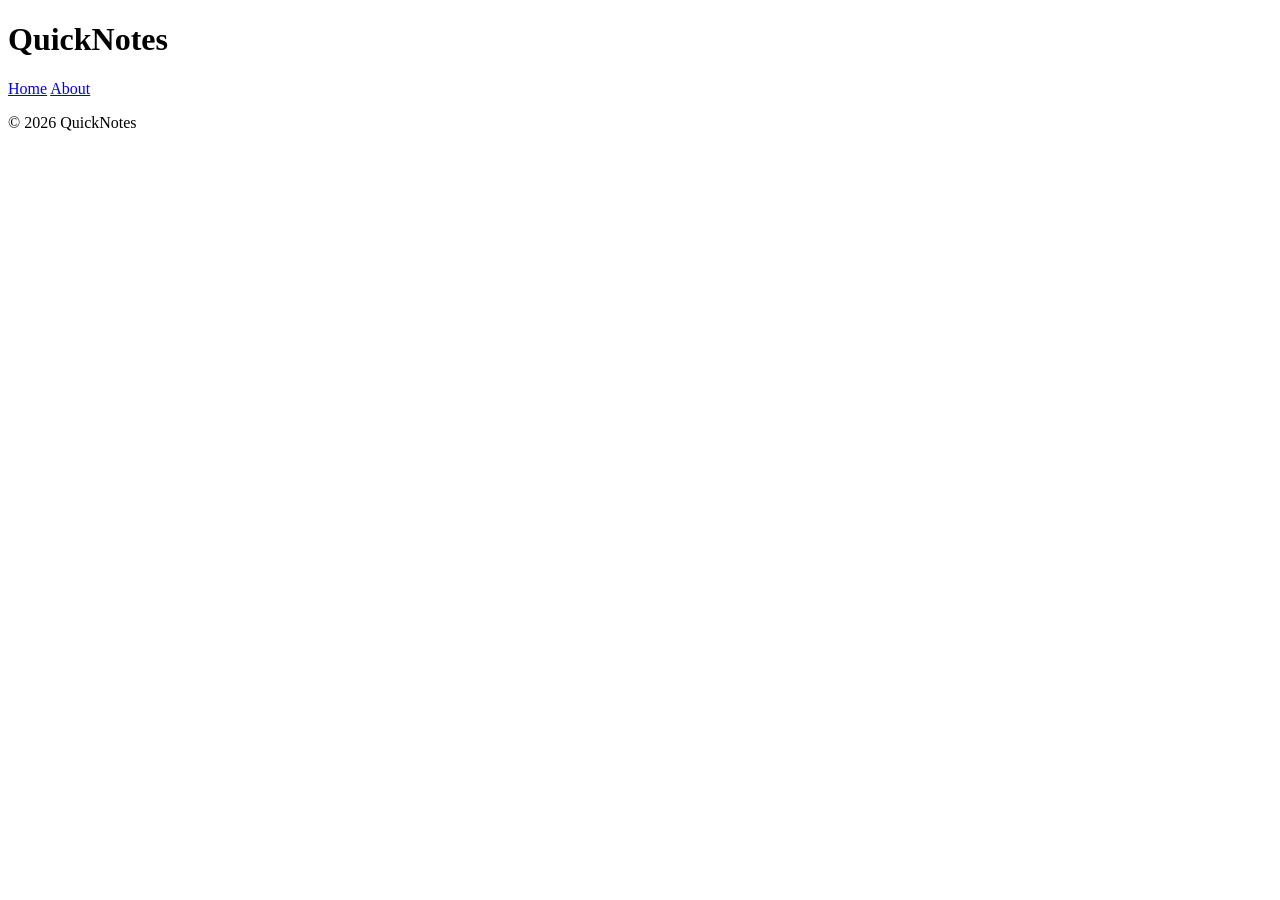
<file: day1/index.html>
<!DOCTYPE html>
<html lang="en">

<head>
    <meta charset="UTF-8">
    <meta name="viewport" content="width=device-width, initial-scale=1.0">
    <title>QuickNotes</title>
</head>

<body>

    <header>
        <h1>QuickNotes</h1>

        <nav>
            <a href="index.html">Home</a>
            <a href="about.html">About</a>
        </nav>
    </header>

    <main>
        <!-- QuickNotes skeleton from today's lab -->
    </main>

    <footer>
        <p>&copy; 2026 QuickNotes</p>
    </footer>

</body>

</html>
</file>
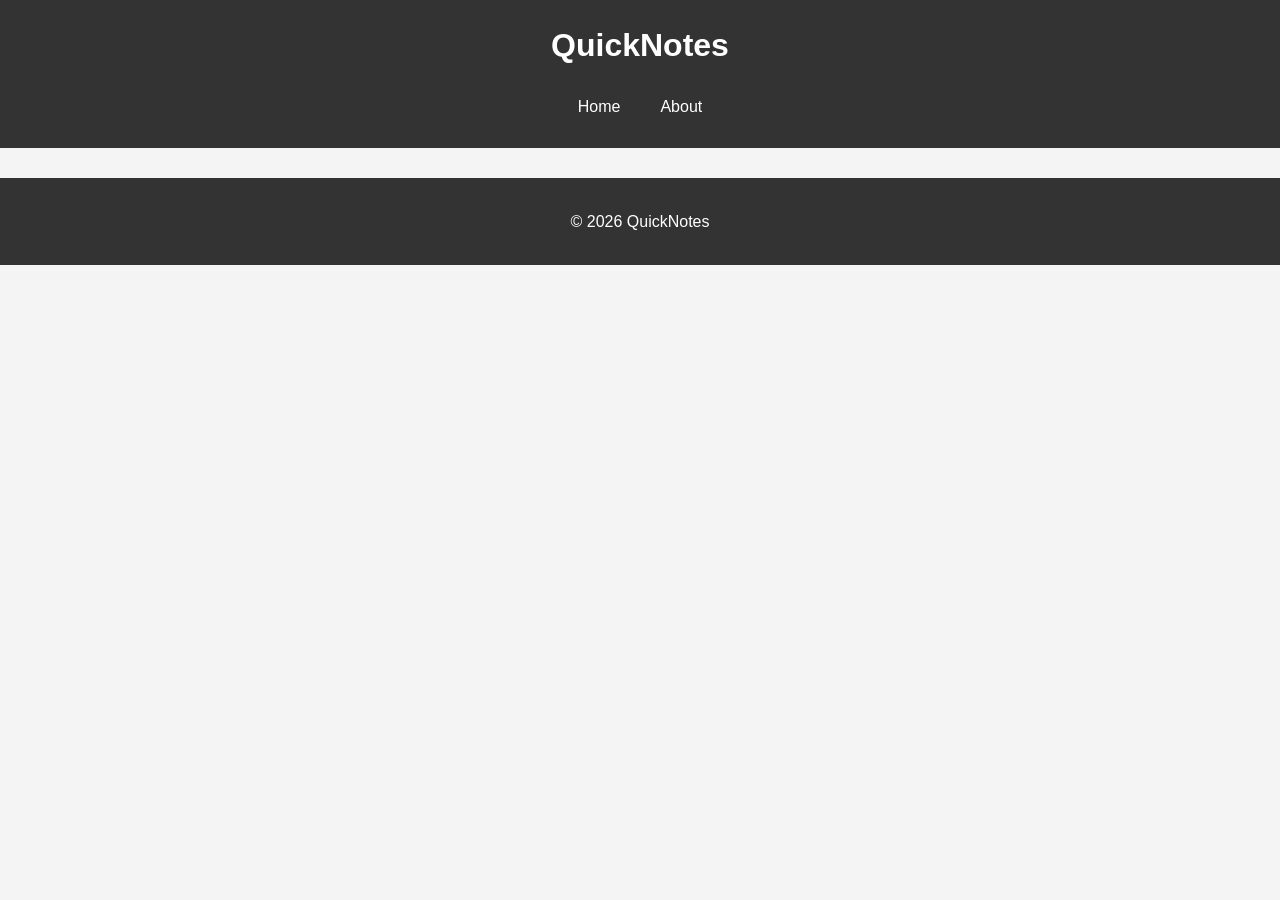
<file: day2/index.html>
<!DOCTYPE html>
<html lang="en">

<head>
    <meta charset="UTF-8">
    <meta name="viewport" content="width=device-width, initial-scale=1.0">
    <title>QuickNotes</title>
    <link rel="stylesheet" href="style.css">
</head>

<body>

    <header>
        <h1>QuickNotes</h1>

        <nav>
            <a href="index.html">Home</a>
            <a href="about.html">About</a>
        </nav>
    </header>

    <main>
        <!-- QuickNotes skeleton from today's lab -->
    </main>

    <footer>
        <p>&copy; 2026 QuickNotes</p>
    </footer>

</body>

</html>
</file>
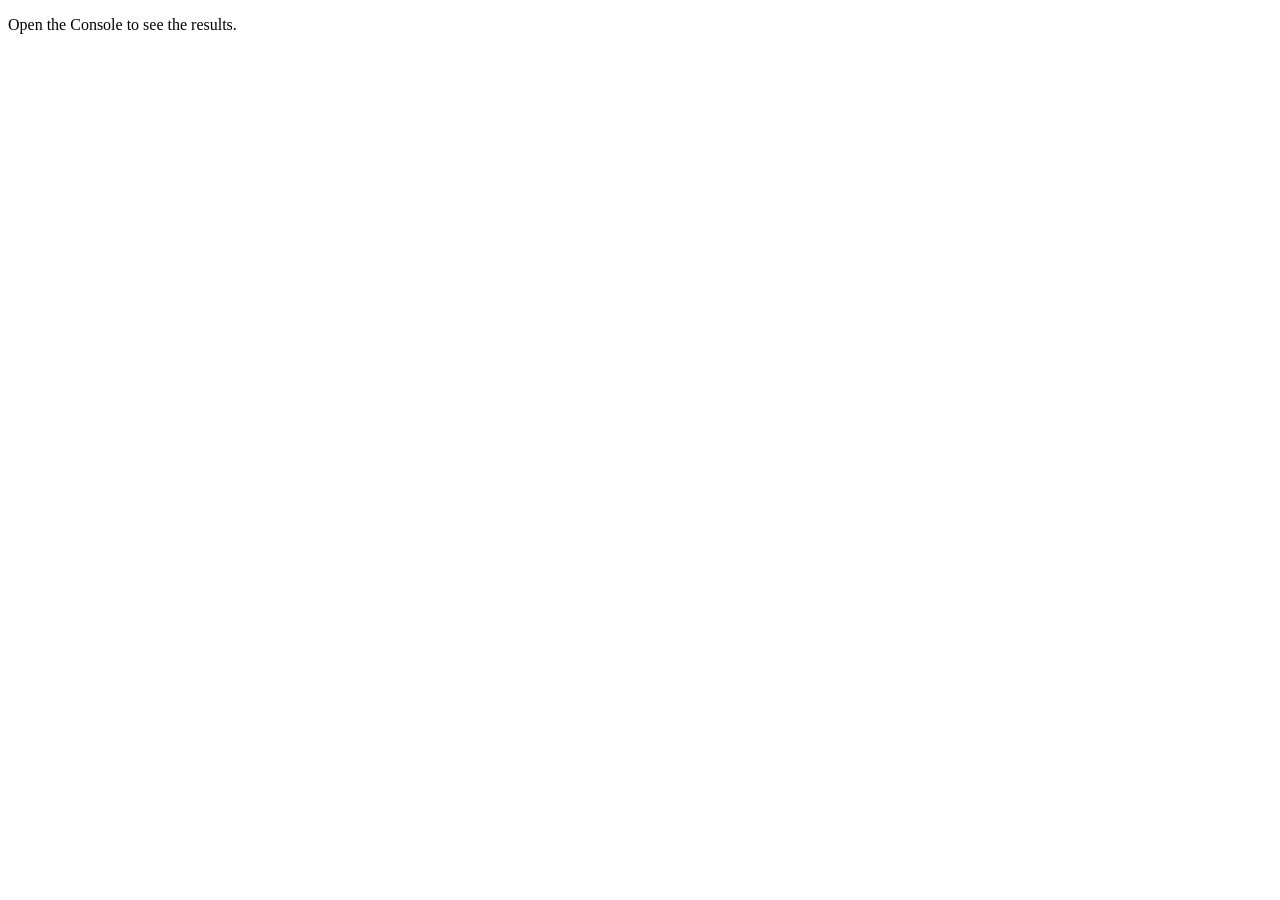
<file: day3/index.html>
<!DOCTYPE html>
<html lang="en">

<head>
    <meta charset="UTF-8">
    <meta name="viewport" content="width=device-width, initial-scale=1.0">
    <title>Notes Toolkit</title>
</head>

<body>

    <p>Open the Console to see the results.</p>

    <script src="script.js" ></script>

</body>

</html>
</file>
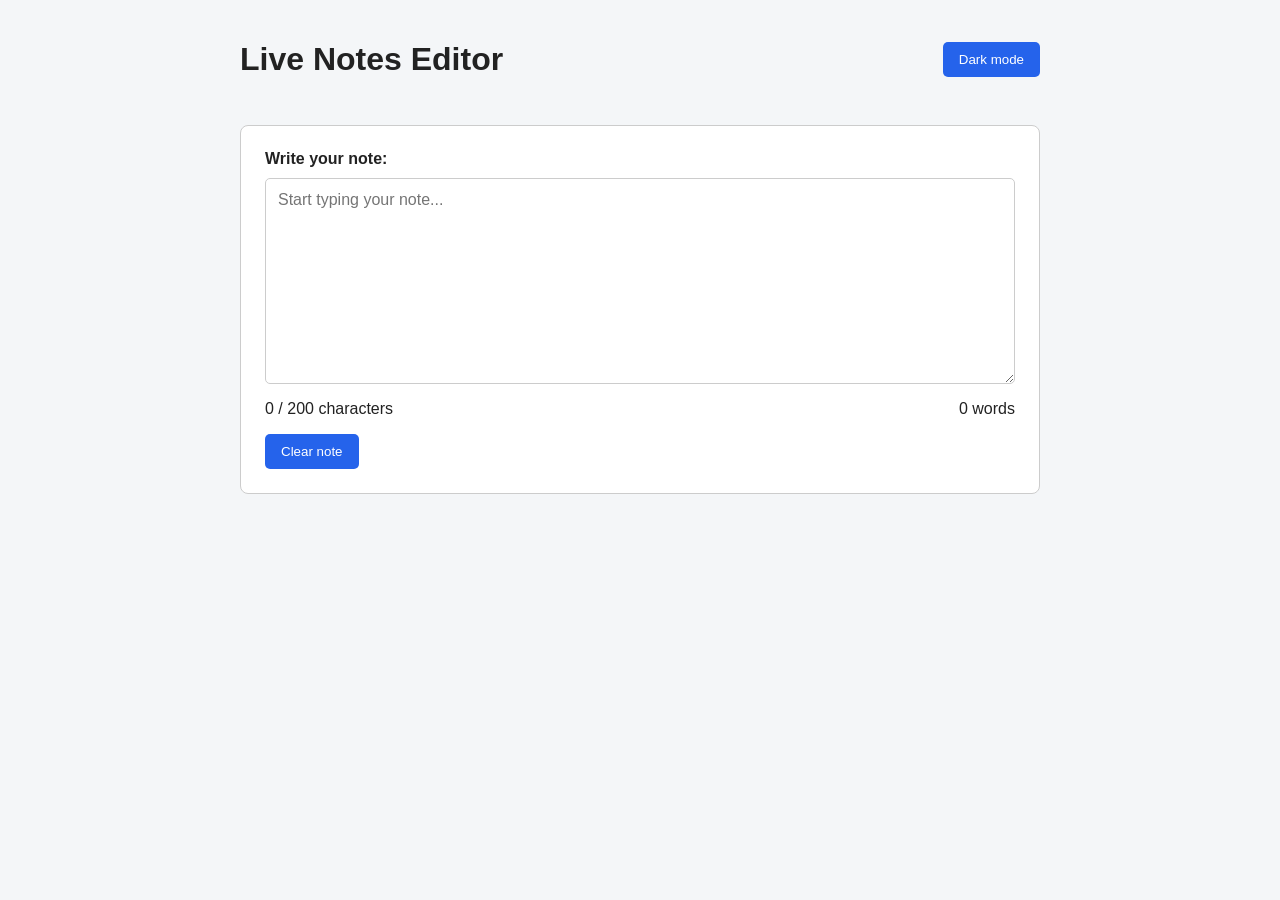
<file: day4/index.html>
<!DOCTYPE html>
<html lang="en">

<head>
    <meta charset="UTF-8">
    <meta name="viewport" content="width=device-width, initial-scale=1.0">
    <title>Day 4 - Live Notes Editor</title>
    <link rel="stylesheet" href="style.css">
    <script src="script.js" defer></script>
</head>

<body>
    <header>
        <h1>Live Notes Editor</h1>
        <button id="theme-toggle" type="button">Dark mode</button>
    </header>

    <main>
        <label for="note-text">Write your note:</label>

        <textarea id="note-text" maxlength="200" rows="10" placeholder="Start typing your note..."></textarea>

        <div class="counters">
            <p id="char-count">0 / 200 characters</p>
            <p id="word-count">0 words</p>
        </div>

        <button id="clear-btn" type="button">Clear note</button>
    </main>
</body>

</html>
</file>
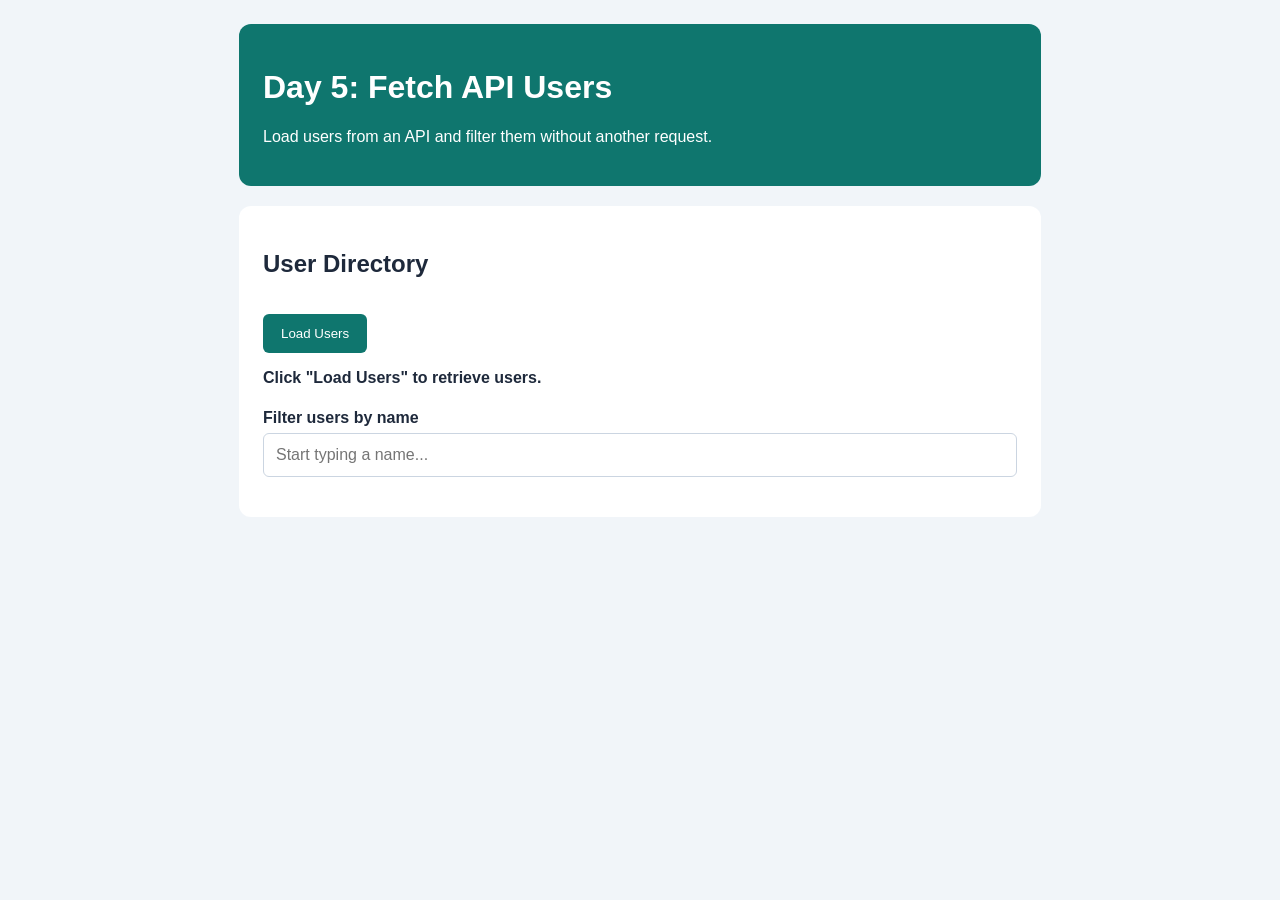
<file: day5/index.html>
<!DOCTYPE html>
<html lang="en">

<head>
    <meta charset="UTF-8">
    <meta name="viewport" content="width=device-width, initial-scale=1.0">
    <title>Day 5 | Fetch API Users</title>
    <script src="users.js" defer></script>
    <style>
        * {
            box-sizing: border-box;
        }

        body {
            font-family: Arial, sans-serif;
            max-width: 850px;
            margin: 0 auto;
            padding: 24px;
            background: #f1f5f9;
            color: #1e293b;
        }

        header,
        main {
            background: white;
            padding: 24px;
            margin-bottom: 20px;
            border-radius: 12px;
        }

        header {
            background: #0f766e;
            color: white;
        }

        label {
            display: block;
            margin: 16px 0 6px;
            font-weight: bold;
        }

        input {
            width: 100%;
            padding: 12px;
            border: 1px solid #cbd5e1;
            border-radius: 6px;
            font-size: 1rem;
        }

        button {
            margin-top: 16px;
            padding: 12px 18px;
            border: none;
            border-radius: 6px;
            background: #0f766e;
            color: white;
            cursor: pointer;
        }

        button:hover:not(:disabled) {
            background: #115e59;
        }

        button:disabled {
            opacity: 0.6;
            cursor: not-allowed;
        }

        #status {
            min-height: 24px;
            font-weight: bold;
        }

        #users-list {
            list-style: none;
            padding: 0;
        }

        .user-card {
            padding: 16px;
            margin-bottom: 12px;
            border: 1px solid #e2e8f0;
            border-radius: 8px;
            overflow-wrap: anywhere;
        }

        .user-card h3 {
            margin-top: 0;
            color: #0f766e;
        }

        .user-card p {
            margin: 6px 0;
        }
    </style>
</head>

<body>
    <header>
        <h1>Day 5: Fetch API Users</h1>
        <p>Load users from an API and filter them without another request.</p>
    </header>

    <main>
        <section aria-labelledby="users-heading">
            <h2 id="users-heading">User Directory</h2>

            <button id="load-users" type="button">Load Users</button>

            <p id="status" role="status" aria-live="polite">
                Click "Load Users" to retrieve users.
            </p>

            <label for="filter-input">Filter users by name</label>
            <input type="text" id="filter-input" placeholder="Start typing a name...">

            <ul id="users-list"></ul>
        </section>
    </main>
</body>

</html>
</file>
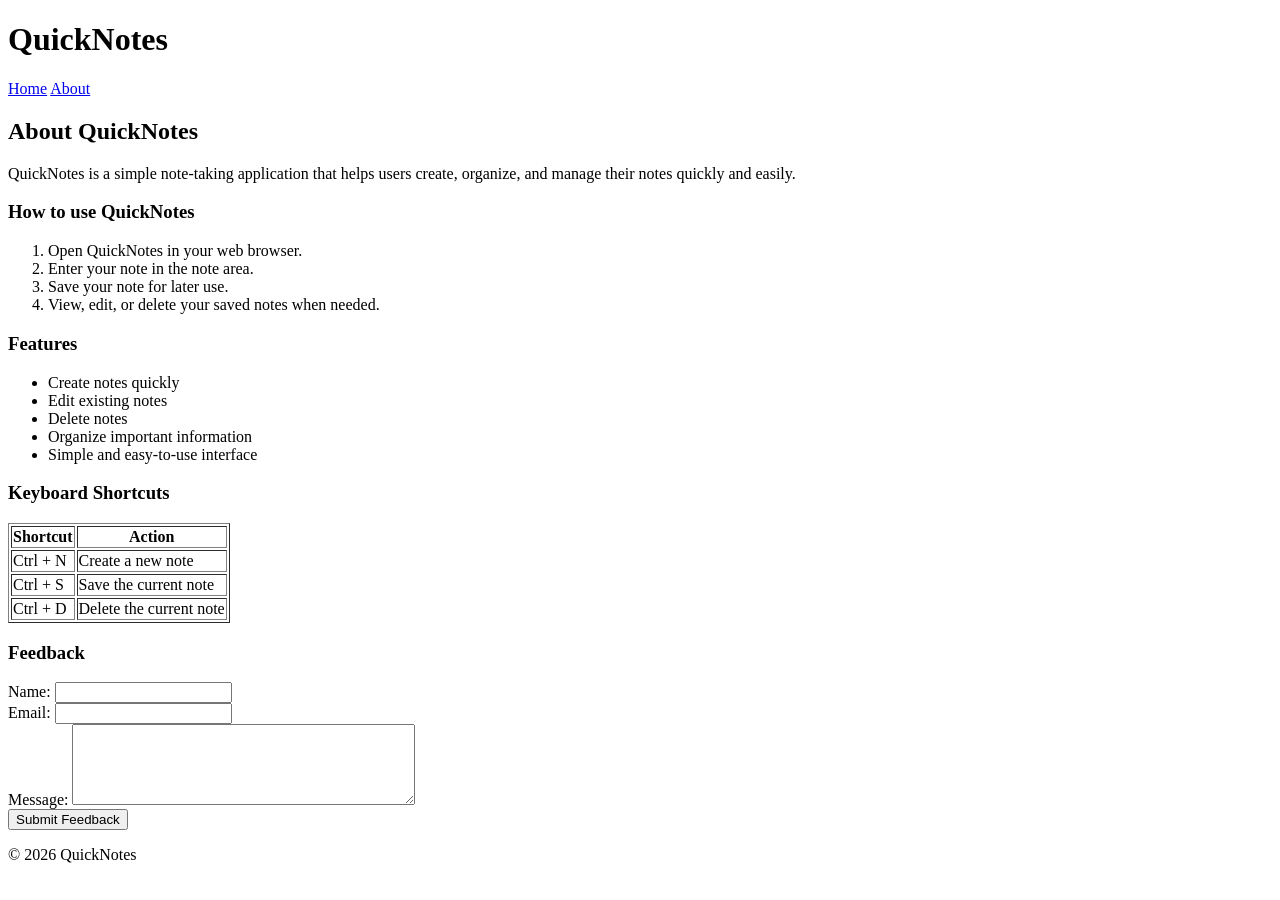
<file: day1/about.html>
<!DOCTYPE html>
<html lang="en">
<head>
    <meta charset="UTF-8">
    <meta name="viewport" content="width=device-width, initial-scale=1.0">
    <title>About QuickNotes</title>
</head>
<body>

    <header>
        <h1>QuickNotes</h1>

        <nav>
            <a href="index.html">Home</a>
            <a href="about.html">About</a>
        </nav>
    </header>

    <main>
        <h2>About QuickNotes</h2>

        <p>
            QuickNotes is a simple note-taking application that helps users
            create, organize, and manage their notes quickly and easily.
        </p>

        <section>
            <h3>How to use QuickNotes</h3>

            <ol>
                <li>Open QuickNotes in your web browser.</li>
                <li>Enter your note in the note area.</li>
                <li>Save your note for later use.</li>
                <li>View, edit, or delete your saved notes when needed.</li>
            </ol>
        </section>

        <section>
            <h3>Features</h3>

            <ul>
                <li>Create notes quickly</li>
                <li>Edit existing notes</li>
                <li>Delete notes</li>
                <li>Organize important information</li>
                <li>Simple and easy-to-use interface</li>
            </ul>
        </section>

        <section>
            <h3>Keyboard Shortcuts</h3>

            <table border="">
                <thead>
                    <tr>
                        <th>Shortcut</th>
                        <th>Action</th>
                    </tr>
                </thead>

                <tbody>
                    <tr>
                        <td>Ctrl + N</td>
                        <td>Create a new note</td>
                    </tr>
                    <tr>
                        <td>Ctrl + S</td>
                        <td>Save the current note</td>
                    </tr>
                    <tr>
                        <td>Ctrl + D</td>
                        <td>Delete the current note</td>
                    </tr>
                </tbody>
            </table>
        </section>

        <section>
            <h3>Feedback</h3>

            <form action="#" method="post">

                <div>
                    <label for="name">Name:</label>
                    <input type="text" id="name" name="name" required>
                </div>

                <div>
                    <label for="email">Email:</label>
                    <input type="email" id="email" name="email" required>
                </div>

                <div>
                    <label for="message">Message:</label>
                    <textarea
                        id="message"
                        name="message"
                        rows="5"
                        cols="40"
                        required
                    ></textarea>
                </div>

                <button type="submit">Submit Feedback</button>

            </form>
        </section>
    </main>

    <footer>
        <p>&copy; 2026 QuickNotes</p>
    </footer>

</body>
</html>
</file>
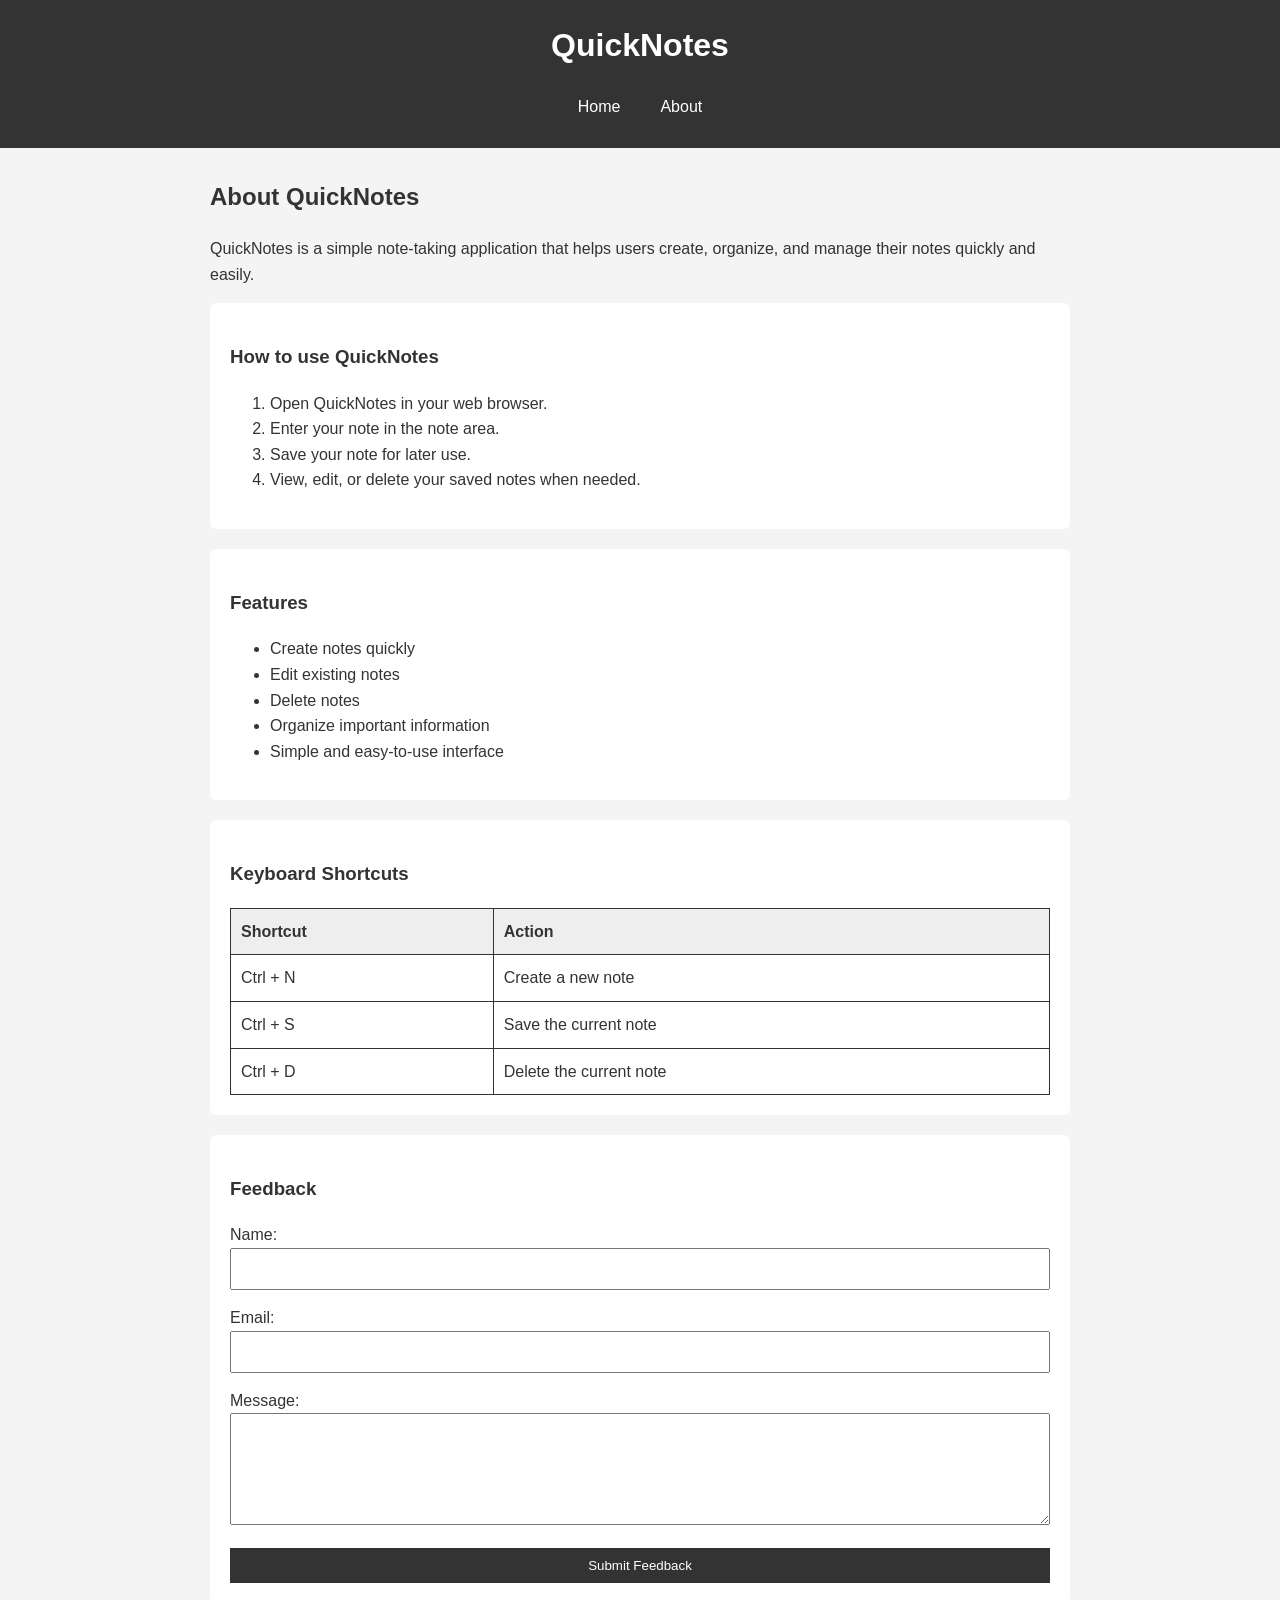
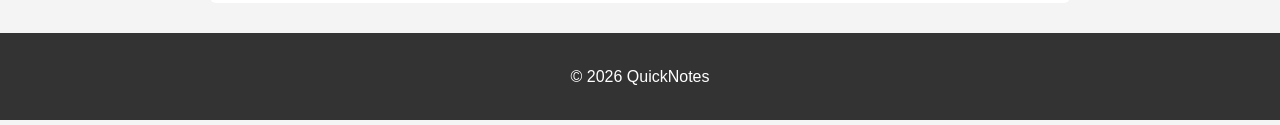
<file: day2/about.html>
<!DOCTYPE html>
<html lang="en">

<head>
    <meta charset="UTF-8">
    <meta name="viewport" content="width=device-width, initial-scale=1.0">
    <title>About QuickNotes</title>
    <link rel="stylesheet" href="style.css">
</head>

<body>

    <header>
        <h1>QuickNotes</h1>

        <nav>
            <a href="index.html">Home</a>
            <a href="about.html">About</a>
        </nav>
    </header>

    <main>
        <h2>About QuickNotes</h2>

        <p>
            QuickNotes is a simple note-taking application that helps users
            create, organize, and manage their notes quickly and easily.
        </p>

        <section>
            <h3>How to use QuickNotes</h3>

            <ol>
                <li>Open QuickNotes in your web browser.</li>
                <li>Enter your note in the note area.</li>
                <li>Save your note for later use.</li>
                <li>View, edit, or delete your saved notes when needed.</li>
            </ol>
        </section>

        <section>
            <h3>Features</h3>

            <ul>
                <li>Create notes quickly</li>
                <li>Edit existing notes</li>
                <li>Delete notes</li>
                <li>Organize important information</li>
                <li>Simple and easy-to-use interface</li>
            </ul>
        </section>

        <section>
            <h3>Keyboard Shortcuts</h3>

            <table border="">
                <thead>
                    <tr>
                        <th>Shortcut</th>
                        <th>Action</th>
                    </tr>
                </thead>

                <tbody>
                    <tr>
                        <td>Ctrl + N</td>
                        <td>Create a new note</td>
                    </tr>
                    <tr>
                        <td>Ctrl + S</td>
                        <td>Save the current note</td>
                    </tr>
                    <tr>
                        <td>Ctrl + D</td>
                        <td>Delete the current note</td>
                    </tr>
                </tbody>
            </table>
        </section>

        <section>
            <h3>Feedback</h3>

            <form action="#" method="post">

                <div>
                    <label for="name">Name:</label>
                    <input type="text" id="name" name="name" required>
                </div>

                <div>
                    <label for="email">Email:</label>
                    <input type="email" id="email" name="email" required>
                </div>

                <div>
                    <label for="message">Message:</label>
                    <textarea id="message" name="message" rows="5" cols="40" required></textarea>
                </div>

                <button type="submit">Submit Feedback</button>

            </form>
        </section>
    </main>

    <footer>
        <p>&copy; 2026 QuickNotes</p>
    </footer>

</body>

</html>
</file>
<file: day2/style.css>
* {
    box-sizing: border-box;
}

body {
    margin: 0;
    font-family: Arial, sans-serif;
    line-height: 1.6;
    background-color: #f4f4f4;
    color: #333;
}

header {
    background-color: #333;
    color: white;
    padding: 20px;
    text-align: center;
}

header h1 {
    margin: 0 0 15px;
}


nav {
    display: flex;
    justify-content: center;
    gap: 16px;
}

nav a {
    color: white;
    text-decoration: none;
    padding: 8px 12px;
}

nav a:hover {
    background-color: #555;
    border-radius: 4px;
}


main {
    max-width: 900px;
    margin: 30px auto;
    padding: 0 20px;
}


section {
    background-color: white;
    padding: 20px;
    margin-bottom: 20px;
    border-radius: 6px;
}

.features {
    display: grid;
    grid-template-columns: repeat(3, 1fr);
    gap: 16px;
    padding: 0;
    list-style: none;
}

.features li {
    background-color: #eee;
    padding: 20px;
    border-radius: 6px;
}

table {
    width: 100%;
    border-collapse: collapse;
}

th,
td {
    border: 1px solid #333;
    padding: 10px;
    text-align: left;
}

th {
    background-color: #eee;
}

form {
    display: flex;
    flex-direction: column;
}

form label {
    margin-bottom: 5px;
}

form input,
form textarea {
    width: 100%;
    padding: 10px;
    margin-bottom: 15px;
    font-size: 16px;
}


button {
    padding: 10px 16px;
    border: none;
    background-color: #333;
    color: white;
    cursor: pointer;
    transition: background-color 0.3s ease;
}

button:hover {
    background-color: #555;
}

footer {
    background-color: #333;
    color: white;
    text-align: center;
    padding: 15px;
}


@media (max-width: 600px) {

    .features {
        grid-template-columns: 1fr;
    }

    nav {
        flex-direction: column;
        gap: 8px;
    }

    main {
        padding: 0 10px;
    }

}
</file>
<file: day4/style.css>
:root {
    --bg-color: #f4f6f8;
    --text-color: #222222;
    --panel-color: #ffffff;
    --border-color: #cccccc;
    --button-bg: #2563eb;
    --button-text: #ffffff;
}

body.dark {
    --bg-color: #181818;
    --text-color: #f5f5f5;
    --panel-color: #262626;
    --border-color: #555555;
    --button-bg: #4f46e5;
    --button-text: #ffffff;
}

* {
    box-sizing: border-box;
}

body {
    margin: 0;
    padding: 20px;
    font-family: Arial, sans-serif;
    background-color: var(--bg-color);
    color: var(--text-color);
    transition: background-color 0.3s, color 0.3s;
}

header {
    max-width: 800px;
    margin: 0 auto 25px;
    display: flex;
    justify-content: space-between;
    align-items: center;
    gap: 16px;
}

main {
    max-width: 800px;
    margin: 0 auto;
    padding: 24px;
    background-color: var(--panel-color);
    border: 1px solid var(--border-color);
    border-radius: 8px;
}

label {
    display: block;
    margin-bottom: 10px;
    font-weight: bold;
}

textarea {
    display: block;
    width: 100%;
    padding: 12px;
    font: inherit;
    color: var(--text-color);
    background-color: var(--panel-color);
    border: 1px solid var(--border-color);
    border-radius: 5px;
    resize: vertical;
}

.counters {
    display: flex;
    justify-content: space-between;
    flex-wrap: wrap;
    gap: 10px;
}

button {
    padding: 10px 16px;
    border: none;
    border-radius: 5px;
    background-color: var(--button-bg);
    color: var(--button-text);
    cursor: pointer;
    transition: opacity 0.2s;
}

button:hover {
    opacity: 0.8;
}

.warning {
    color: #d97706;
}

.over {
    color: #dc2626;
    font-weight: bold;
}

@media (max-width: 600px) {
    header {
        align-items: flex-start;
        flex-direction: column;
    }

    main {
        padding: 16px;
    }

    .counters {
        flex-direction: column;
        gap: 0;
    }
}
</file>
